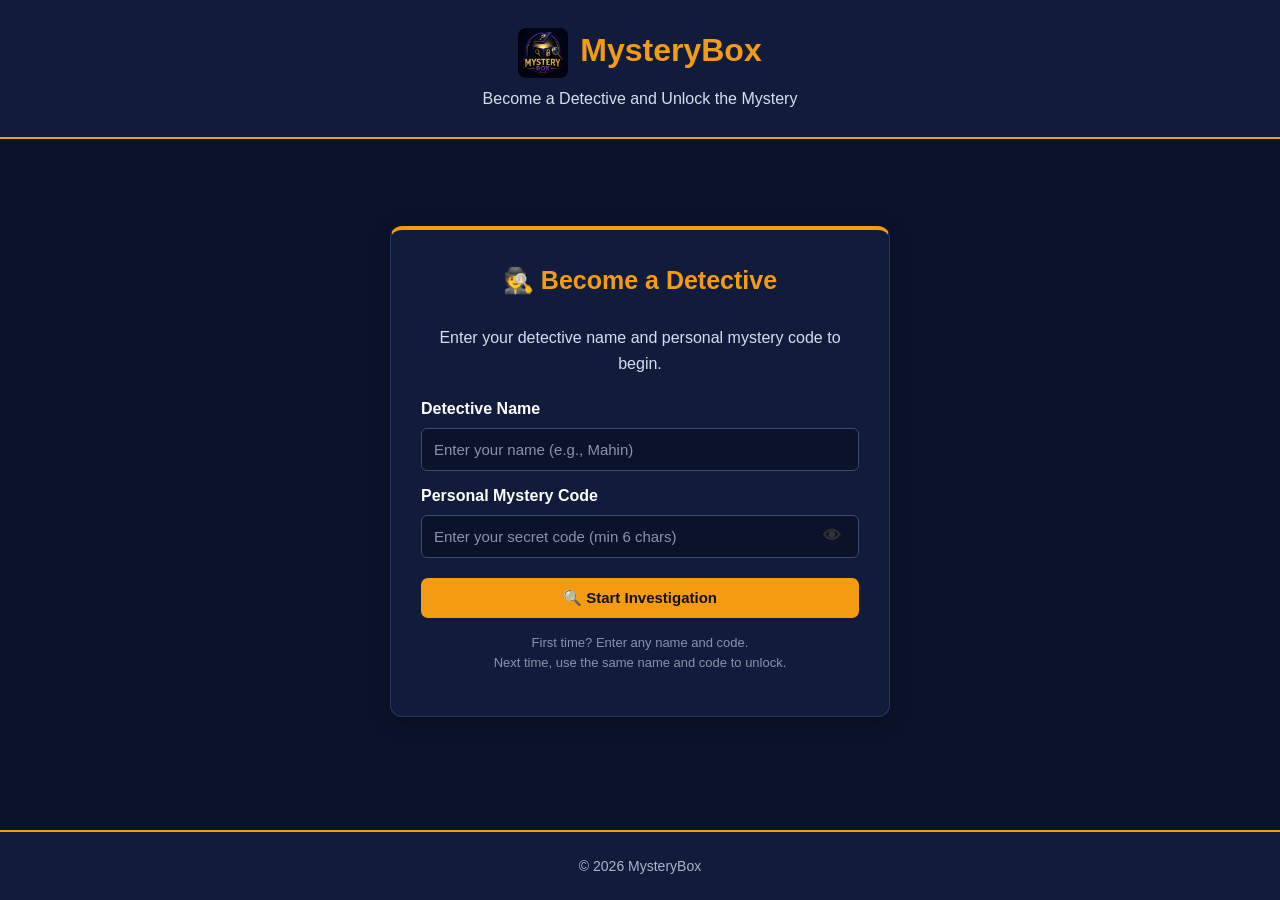
<file: index.html>
<!DOCTYPE html>
<html lang="en">
<head>
    <meta charset="UTF-8">
    <meta name="viewport" content="width=device-width, initial-scale=1.0">
    <title>MysteryBox - Home</title>
    <link rel="stylesheet" href="style.css">
</head>
<body>

    <header>
        <div class="logo-area">
            <img src="images/logo.png" alt="MysteryBox Logo" class="site-logo">
            <h1>MysteryBox</h1>
        </div>
        <p>Welcome, Detective <span id="playerName">Guest</span>! 🕵️</p>

        <nav>
            <a href="index.html">Home</a>
            <a href="games.html">Games</a>
            <a href="scoreboard.html">Scoreboard</a>
            <a href="about.html">About</a>
            <a href="#" id="logoutButton">🚪 Logout</a>
        </nav>
    </header>

    <main>
        <section id="home">
            <h2>🔍 Welcome Detective!</h2>
            <p>Welcome to MysteryBox, an interactive mystery and puzzle solving game.</p>
            <p>Solve challenging puzzles, discover clues, earn points and unlock new levels.</p>

            <a href="games.html">
                <button type="button">🎮 Start Game</button>
            </a>
        </section>

        <section id="features">
            <h2>🎮 Game Features</h2>
            <ul>
                <li>🕵️ Detective Mystery</li>
                <li>🔐 Code Breaker</li>
                <li>🧩 Riddle Challenge</li>
                <li>🔎 Hidden Object</li>
                <li>🔓 Level Unlock System</li>
                <li>💡 Clue and Hint System</li>
                <li>⭐ Score System</li>
                <li>🏆 Achievement System</li>
                <li>⏱️ Timer Challenge</li>
            </ul>
        </section>
    </main>

    <footer>
        <p>© 2026 MysteryBox</p>
        <p>🕵️ Think Smart. Solve the Mystery.</p>
    </footer>

    <script src="script.js"></script>
</body>
</html>
</file>
<file: style.css>
/* 1. RESET */
* {
    margin: 0;
    padding: 0;
    box-sizing: border-box;
}

/* 2. BODY */
body {
    font-family: Arial;
    background: #0b132b;
    color: #ffffff;
    line-height: 1.6;
    min-height: 100vh;
    display: flex;
    flex-direction: column;
}

/* 3. HEADER */
header {
    background: #111c3d;
    text-align: center;
    padding: 25px 15px;
    border-bottom: 2px solid #f39c12;
}

header h1 {
    font-size: 32px;
    color: #f39c12;
    margin-bottom: 5px;
}

header p {
    color: #d8dee9;
    font-size: 16px;
}

.logo-area {
    display: flex;
    align-items: center;
    justify-content: center;
    gap: 12px;
    margin-bottom: 5px;
}

.site-logo {
    width: 50px;
    height: 50px;
    object-fit: contain;
    border-radius: 8px;
}

/* 4. NAV */
nav {
    margin-top: 20px;
    display: flex;
    justify-content: center;
    align-items: center;
    flex-wrap: wrap;
    gap: 10px;
}

nav a {
    color: #ffffff;
    text-decoration: none;
    background: #1c2a52;
    padding: 9px 15px;
    border-radius: 6px;
    transition: 0.3s;
}

nav a:hover {
    background: #f39c12;
    color: #111111;
    transform: translateY(-2px);
}

/* 5. MAIN */
main {
    width: 90%;
    max-width: 1100px;
    margin: 0 auto;
    flex: 1;
    padding: 40px 0;
    display: flex;
    flex-direction: column;
    justify-content: center;
}

/* 6. SECTION */
section {
    background: #111c3d;
    padding: 30px;
    margin-bottom: 25px;
    border-radius: 12px;
    border: 1px solid #26365f;
    box-shadow: 0 5px 20px rgba(0, 0, 0, 0.25);
}

section h2 {
    color: #f39c12;
    text-align: center;
    margin-bottom: 20px;
    font-size: 25px;
}

section p {
    color: #d8dee9;
    margin-bottom: 12px;
}

/* 7. HOME */
#home {
    text-align: center;
    padding: 50px 30px;
}

#home h2 { font-size: 32px; margin-bottom: 20px; }
#home p { max-width: 750px; margin: 10px auto; font-size: 17px; }

/* 8. FEATURES */
#features ul {
    list-style: none;
    max-width: 650px;
    margin: 0 auto;
}

#features li {
    background: #1c2a52;
    margin: 10px 0;
    padding: 12px 18px;
    border-radius: 7px;
    border-left: 4px solid #f39c12;
    transition: 0.3s;
}

#features li:hover {
    transform: translateX(5px);
    background: #243663;
}

/* 9. BUTTON */
button {
    background: #f39c12;
    color: #111111;
    border: none;
    padding: 11px 20px;
    border-radius: 7px;
    font-size: 15px;
    font-weight: bold;
    cursor: pointer;
    transition: 0.3s;
    margin: 5px;
}

button:hover {
    background: #ffb52e;
    transform: translateY(-2px);
    box-shadow: 0 4px 12px rgba(243, 156, 18, 0.3);
}

button:disabled {
    background: #4a5268;
    color: #aeb5c5;
    cursor: not-allowed;
    transform: none;
    box-shadow: none;
}

/* 10. PAGE TITLE */
.page-title {
    text-align: center;
    padding: 20px 0;
}

.page-title h2 { margin-bottom: 10px; }
.page-title p { font-size: 17px; margin: 0; }

/* 11. GAME CARD */
.game-card {
    background: #111c3d;
    border: 1px solid #26365f;
    border-left: 5px solid #f39c12;
    border-radius: 12px;
    padding: 0;
    margin-bottom: 20px;
    box-shadow: 0 5px 15px rgba(0, 0, 0, 0.25);
    transition: 0.3s;
    overflow: hidden;
}

.game-card:hover {
    transform: translateY(-4px);
    border-left-color: #ffb52e;
    box-shadow: 0 8px 22px rgba(0, 0, 0, 0.35);
}

.game-image {
    width: 100%;
    height: 200px;
    object-fit: cover;
    display: block;
    transition: transform 0.3s ease;
}

.game-card:hover .game-image { transform: scale(1.05); }
.game-content { padding: 20px; }
.game-card h3 { color: #f39c12; font-size: 22px; margin-bottom: 8px; }
.game-card p { color: #d8dee9; margin-bottom: 18px; }

/* 12. LEVELS */
.levels {
    background: #0b132b;
    padding: 18px;
    border-radius: 8px;
    border: 1px solid #26365f;
}

.level-button { min-width: 120px; }

.level-button.locked {
    background: #3c455d;
    color: #aeb5c5;
}

.level-button.locked:hover {
    transform: none;
    box-shadow: none;
}

/* 13. GAME AREA */
#gameArea {
    background: #111c3d;
    border: 2px solid #f39c12;
    border-radius: 12px;
    padding: 30px;
    margin-top: 25px;
}

#gameArea h2 { color: #f39c12; text-align: center; margin-bottom: 15px; }
#gameArea h3 { color: #ffffff; margin: 20px 0; font-size: 18px; }

#gameTimer {
    text-align: center;
    font-size: 18px;
    color: #f39c12;
    margin-bottom: 15px;
}

.answer-options {
    display: flex;
    flex-direction: column;
    gap: 10px;
    margin: 20px 0;
}

.answer-options label {
    background: #1c2a52;
    padding: 15px;
    border-radius: 8px;
    cursor: pointer;
    transition: 0.3s;
    display: flex;
    align-items: center;
    gap: 10px;
}

.answer-options label:hover { background: #243663; }

.answer-options input[type="radio"] {
    width: auto;
    margin: 0;
    accent-color: #f39c12;
}

/* 14. SCOREBOARD */
#scoreboard { overflow-x: auto; }

.total-score {
    text-align: center;
    background: #0b132b;
    border: 2px solid #f39c12;
    border-radius: 10px;
    padding: 20px;
    margin-bottom: 30px;
}

.total-score h3 { color: #ffffff; font-size: 25px; }
#totalScore { color: #f39c12; font-size: 30px; }

/* 15. TABLE */
table {
    width: 100%;
    border-collapse: collapse;
    margin-top: 15px;
    overflow: hidden;
    border-radius: 8px;
}

th {
    background: #f39c12;
    color: #111111;
    padding: 13px;
    text-align: center;
}

td {
    background: #1c2a52;
    color: #ffffff;
    padding: 13px;
    text-align: center;
    border-bottom: 1px solid #35466f;
}

tr:hover td { background: #243663; }

/* 16. ACHIEVEMENTS */
#achievements {
    margin-top: 30px;
    padding: 0;
    background: transparent;
    border: none;
    box-shadow: none;
}

.achievement {
    background: #1c2a52;
    border: 1px solid #26365f;
    border-radius: 9px;
    padding: 18px;
    margin-bottom: 12px;
    opacity: 0.5;
    transition: 0.3s;
}

.achievement h3 { color: #f39c12; margin-bottom: 5px; }
.achievement p { margin-bottom: 0; }

/* 17. RESULT */
#result {
    text-align: center;
    max-width: 800px;
    margin: 0 auto;
}

#resultTitle { font-size: 30px; }

.result-box {
    background: #0b132b;
    border: 2px solid #f39c12;
    border-radius: 12px;
    padding: 25px;
    margin: 25px 0;
}

.result-box h3 { color: #f39c12; font-size: 23px; margin-bottom: 15px; }

.result-box p {
    background: #1c2a52;
    padding: 10px;
    margin: 8px 0;
    border-radius: 6px;
}

.result-box strong { color: #f39c12; }

#unlockMessage {
    background: #163d2b;
    border: 1px solid #2ecc71;
    border-radius: 10px;
    padding: 20px;
    margin-bottom: 20px;
}

#unlockMessage h3 { color: #2ecc71; margin-bottom: 8px; }
#unlockMessage p { margin-bottom: 0; }

.result-buttons {
    display: flex;
    justify-content: center;
    align-items: center;
    flex-wrap: wrap;
    gap: 5px;
}

.result-buttons a { text-decoration: none; }

/* 18. ABOUT */
#about h2 { margin-top: 15px; }
#about h2:first-child { margin-top: 0; }

#about p {
    text-align: center;
    max-width: 700px;
    margin: 10px auto;
}

#about ul {
    max-width: 700px;
    margin: 10px auto 25px;
    list-style: none;
}

#about li {
    background: #1c2a52;
    padding: 10px 15px;
    margin: 8px 0;
    border-radius: 6px;
    border-left: 4px solid #f39c12;
}

/* 19. AUTH */
#auth {
    background: transparent;
    border: none;
    box-shadow: none;
    padding: 0;
    display: flex;
    justify-content: center;
    align-items: center;
    min-height: 60vh;
}

.auth-box {
    background: #111c3d;
    border: 1px solid #26365f;
    border-top: 4px solid #f39c12;
    border-radius: 12px;
    padding: 30px;
    box-shadow: 0 5px 20px rgba(0, 0, 0, 0.25);
    width: 100%;
    max-width: 500px;
}

.auth-box h2 {
    color: #f39c12;
    margin-bottom: 25px;
    text-align: center;
}

/* Notun — Auth Subtitle + Note */
.auth-subtitle {
    text-align: center;
    color: #d8dee9;
    margin-bottom: 20px;
}

.auth-note {
    text-align: center;
    color: #8993a8;
    font-size: 13px;
    margin-top: 15px;
}

/* 20. FORM */
form { width: 100%; }

label {
    display: block;
    color: #ffffff;
    font-weight: bold;
    margin: 12px 0 6px;
}

input {
    width: 100%;
    padding: 12px;
    border: 1px solid #3a4a70;
    border-radius: 6px;
    background: #0b132b;
    color: #ffffff;
    font-size: 15px;
    outline: none;
}

input::placeholder { color: #8993a8; }

input:focus {
    border-color: #f39c12;
    box-shadow: 0 0 5px rgba(243, 156, 18, 0.3);
}

.auth-box form button {
    width: 100%;
    margin: 20px 0 0;
}

/* 21. PASSWORD BOX */
.password-box {
    position: relative;
    width: 100%;
}

.password-box input { padding-right: 50px; }

.password-box .show-password {
    position: absolute;
    right: 10px;
    top: 50%;
    transform: translateY(-50%);
    width: auto;
    margin: 0;
    padding: 5px 8px;
    background: transparent;
    color: #333333;
    border: none;
    font-size: 18px;
    cursor: pointer;
    box-shadow: none;
}

.password-box .show-password:hover {
    background: transparent;
    color: #f39c12;
    transform: translateY(-50%);
    box-shadow: none;
}

/* 22. FOOTER */
footer {
    background: #111c3d;
    border-top: 2px solid #f39c12;
    text-align: center;
    padding: 20px 15px;
    margin-top: auto;
}

footer p {
    color: #aeb5c5;
    font-size: 14px;
    margin: 3px 0;
}

/* 23. LOGOUT */
#logoutButton { background: #8e2f2f; }
#logoutButton:hover { background: #c0392b; color: #ffffff; }

/* 24. LINKS */
a { color: #f39c12; }
a:hover { color: #ffb52e; }

/* 25. MESSAGE BOX */
.message-box {
    position: fixed;
    top: 30px;
    left: 50%;
    transform: translateX(-50%);
    padding: 15px 25px;
    border-radius: 8px;
    font-size: 16px;
    font-weight: bold;
    z-index: 9999;
    box-shadow: 0 5px 20px rgba(0, 0, 0, 0.4);
    animation: slideDown 0.3s ease;
    max-width: 90%;
    text-align: center;
}

.message-box.success {
    background: #163d2b;
    color: #2ecc71;
    border: 2px solid #2ecc71;
}

.message-box.error {
    background: #3d1616;
    color: #e74c3c;
    border: 2px solid #e74c3c;
}

.message-box.info {
    background: #1c2a52;
    color: #f39c12;
    border: 2px solid #f39c12;
}

@keyframes slideDown {
    from {
        top: -50px;
        opacity: 0;
    }
    to {
        top: 30px;
        opacity: 1;
    }
}
</file>
